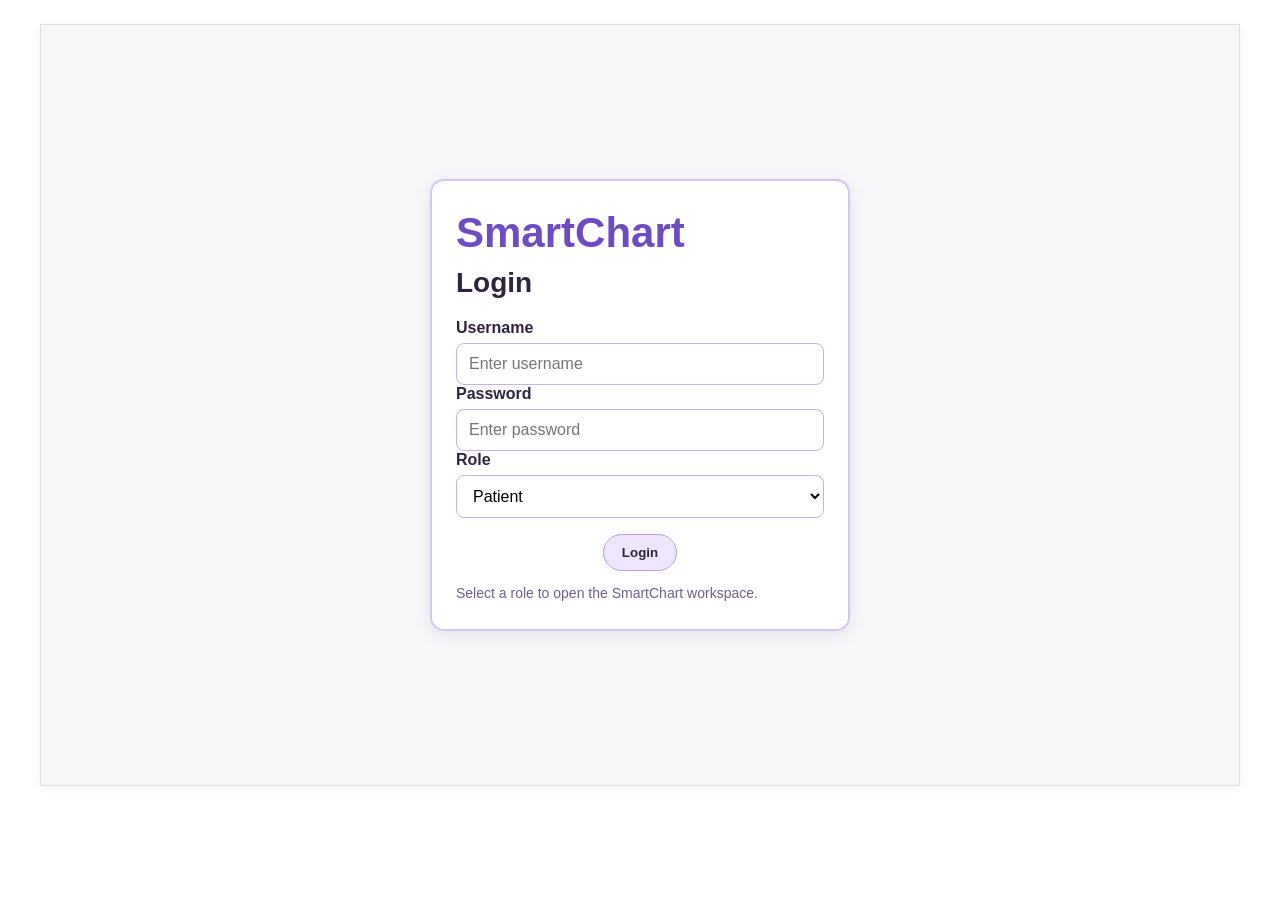
<file: index.html>
<!doctype html>
<html lang="en">
  <head>
    <meta charset="UTF-8" />
    <meta name="viewport" content="width=device-width, initial-scale=1.0" />
    <title>SmartChart - Login</title>
    <link rel="stylesheet" href="css/styles.css" />
    <script src="js/script.js" defer></script>
  </head>
  <body>
    <div class="page-shell">
      <div class="login-page">
        <div class="login-card">
          <h1 class="login-brand">SmartChart</h1>
          <h2>Login</h2>

          <form id="login-form">
            <div class="form-field">
              <label for="username">Username</label>
              <input
                id="username"
                type="text"
                placeholder="Enter username"
                required
              />
            </div>

            <div class="form-field">
              <label for="password">Password</label>
              <input
                id="password"
                type="password"
                placeholder="Enter password"
                required
              />
            </div>

            <div class="form-field">
              <label for="role">Role</label>
              <select id="role" required>
                <option value="patient">Patient</option>
                <option value="provider">Provider</option>
                <option value="admin">Admin Staff</option>
              </select>
            </div>

            <div class="button-row">
              <button type="submit">Login</button>
            </div>
          </form>

          <div class="notice">Select a role to open the SmartChart workspace.</div>
        </div>
      </div>
    </div>
  </body>
</html>
</file>
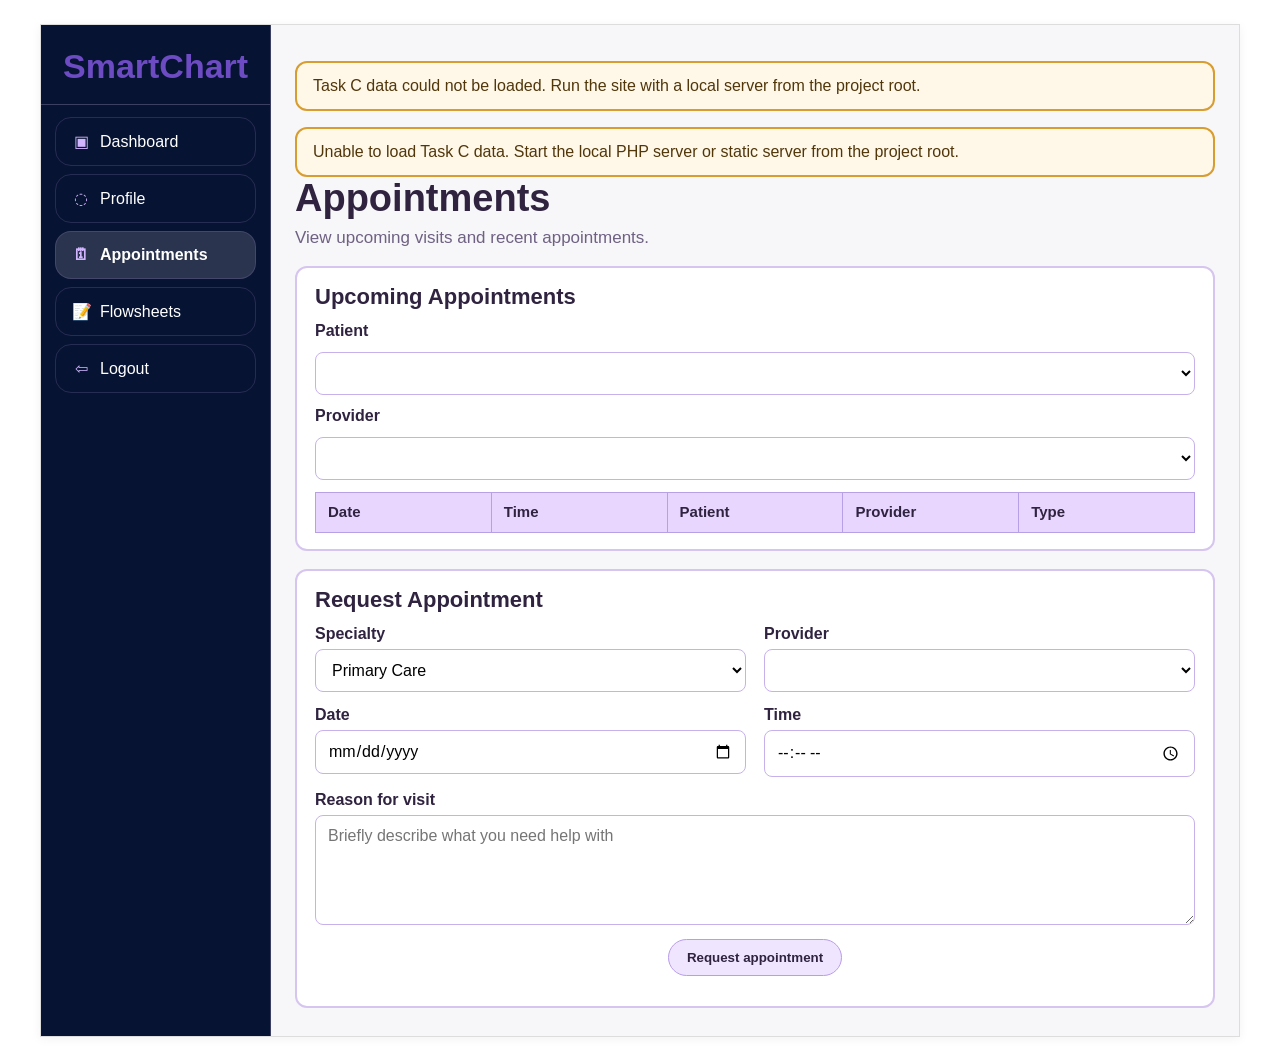
<file: pages/appointments.html>
<!doctype html>
<html lang="en">
  <head>
    <meta charset="UTF-8" />
    <meta name="viewport" content="width=device-width, initial-scale=1.0" />
    <title>Appointments</title>
    <link rel="stylesheet" href="../css/styles.css" />
    <script src="../js/script.js" defer></script>
  </head>
  <body>
    <div class="page-shell">
      <div class="layout">
        <aside class="sidebar">
          <div class="brand">SmartChart</div>
          <a class="nav-item" id="dashboard-link" href="patient.html?role=patient"
            ><span class="nav-icon">▣</span>Dashboard</a
          >
          <a class="nav-item" id="profile-link" href="profile.html?role=patient"
            ><span class="nav-icon">◌</span>Profile</a
          >
          <a
            class="nav-item active"
            id="appointments-link"
            href="appointments.html?role=patient"
            ><span class="nav-icon">🗓</span>Appointments</a
          >
          <a
            class="nav-item"
            id="flowsheets-link"
            href="flowsheets.html?role=patient"
            ><span class="nav-icon">📝</span>Flowsheets</a
          >
          <a class="nav-item" href="../index.html"
            ><span class="nav-icon">⇦</span>Logout</a
          >
        </aside>
        <main class="content">
          <header class="page-header">
            <h1>Appointments</h1>
            <p>View upcoming visits and recent appointments.</p>
          </header>

          <section class="content-card">
            <h2 id="appointments-heading">Upcoming Appointments</h2>
            <div class="toolbar provider-only">
              <label for="appointment-patient-filter">Patient</label>
              <select id="appointment-patient-filter" data-patient-select></select>
              <label for="appointment-provider-filter">Provider</label>
              <select id="appointment-provider-filter"></select>
            </div>
            <table class="styled-table">
              <thead>
                <tr>
                  <th>Date</th>
                  <th>Time</th>
                  <th>Patient</th>
                  <th>Provider</th>
                  <th>Type</th>
                </tr>
              </thead>
              <tbody id="appointments-table"></tbody>
            </table>
          </section>

          <section class="content-card patient-only stack-section">
            <h2>Request Appointment</h2>
            <form id="appointment-request-form" class="form-grid">
              <label>
                Specialty
                <select id="appointment-specialty">
                  <option value="Primary Care">Primary Care</option>
                  <option value="Oncology">Oncology</option>
                  <option value="Hematology">Hematology</option>
                </select>
              </label>
              <label>
                Provider
                <select id="appointment-provider"></select>
              </label>
              <label>
                Date
                <input id="appointment-date" type="date" required />
              </label>
              <label>
                Time
                <input id="appointment-time" type="time" required />
              </label>
              <label class="full">
                Reason for visit
                <textarea id="appointment-reason" placeholder="Briefly describe what you need help with"></textarea>
              </label>
              <div class="form-actions">
                <button type="submit">Request appointment</button>
              </div>
            </form>
            <div id="appointment-request-status" class="notice"></div>
          </section>
        </main>
      </div>
    </div>
  </body>
</html>
</file>
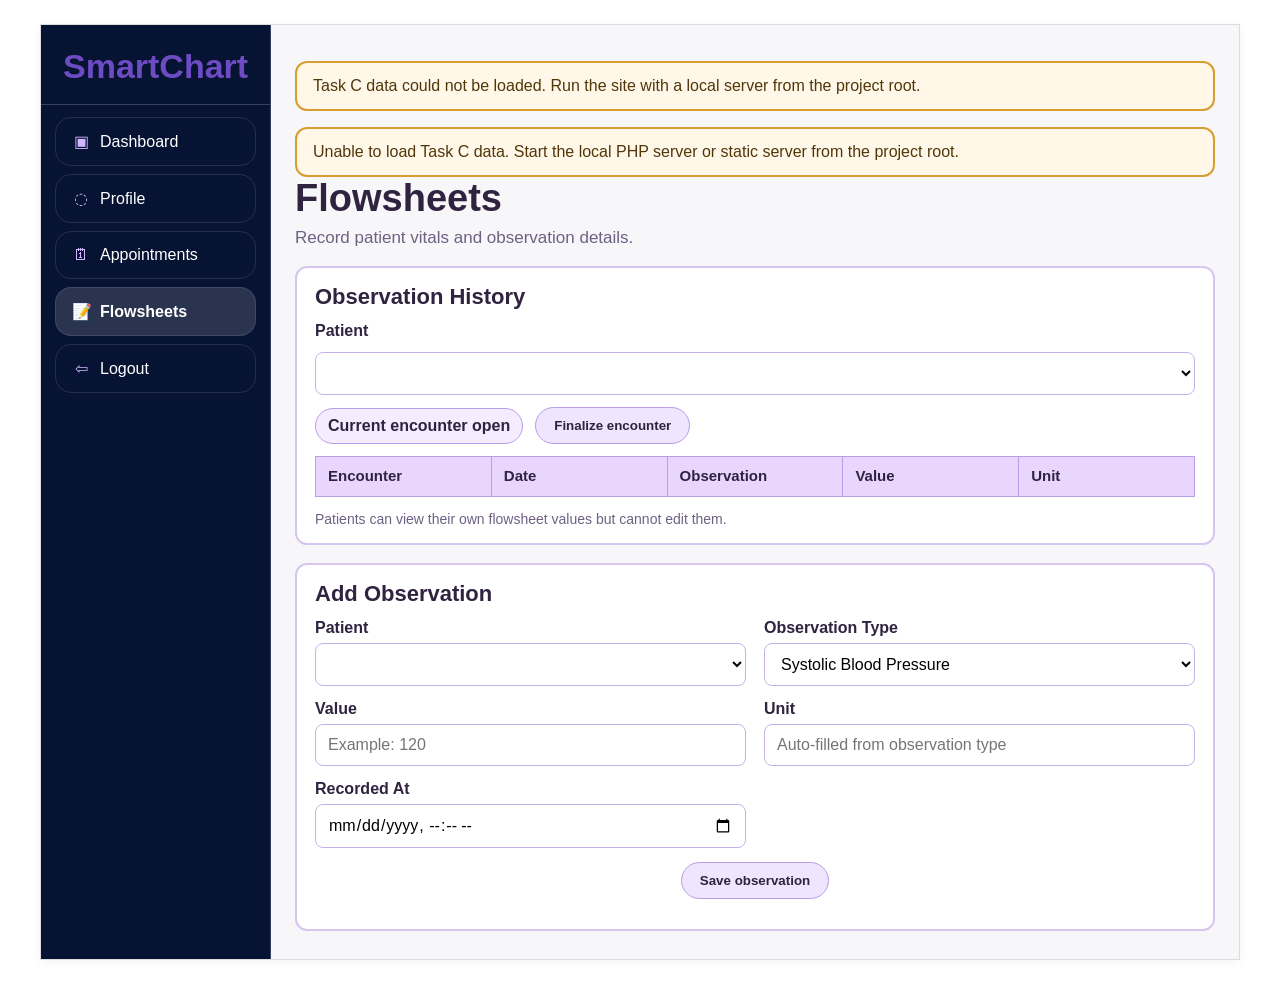
<file: pages/flowsheets.html>
<!doctype html>
<html lang="en">
  <head>
    <meta charset="UTF-8" />
    <meta name="viewport" content="width=device-width, initial-scale=1.0" />
    <title>Flowsheets</title>
    <link rel="stylesheet" href="../css/styles.css" />
    <script src="../js/script.js" defer></script>
  </head>
  <body>
    <div class="page-shell">
      <div class="layout">
        <aside class="sidebar">
          <div class="brand">SmartChart</div>
          <a class="nav-item" id="dashboard-link" href="patient.html?role=patient"
            ><span class="nav-icon">▣</span>Dashboard</a
          >
          <a class="nav-item" id="profile-link" href="profile.html?role=patient"
            ><span class="nav-icon">◌</span>Profile</a
          >
          <a
            class="nav-item"
            id="appointments-link"
            href="appointments.html?role=patient"
            ><span class="nav-icon">🗓</span>Appointments</a
          >
          <a
            class="nav-item active"
            id="flowsheets-link"
            href="flowsheets.html?role=patient"
            ><span class="nav-icon">📝</span>Flowsheets</a
          >
          <a class="nav-item" href="../index.html"
            ><span class="nav-icon">⇦</span>Logout</a
          >
        </aside>
        <main class="content">
          <header class="page-header">
            <h1>Flowsheets</h1>
            <p>Record patient vitals and observation details.</p>
          </header>

          <section class="content-card">
            <h2 id="flowsheets-heading">Observation History</h2>
            <div class="toolbar provider-only">
              <label for="flowsheet-patient-filter">Patient</label>
              <select id="flowsheet-patient-filter" data-patient-select></select>
              <span id="encounter-status" class="status-pill">Current encounter open</span>
              <button type="button" id="finalize-encounter" class="clinical-only">Finalize encounter</button>
            </div>
            <table class="styled-table">
              <thead>
                <tr>
                  <th>Encounter</th>
                  <th>Date</th>
                  <th>Observation</th>
                  <th>Value</th>
                  <th>Unit</th>
                </tr>
              </thead>
              <tbody id="observations-table"></tbody>
            </table>
            <div class="notice patient-only">
              Patients can view their own flowsheet values but cannot edit them.
            </div>
          </section>

          <section class="content-card provider-only clinical-only stack-section">
            <h2>Add Observation</h2>
            <form id="observation-form" class="form-grid">
              <label>
                Patient
                <select id="observation-patient" data-patient-select></select>
              </label>
              <label>
                Observation Type
                <select id="observation-code" required>
                  <option value="Systolic Blood Pressure" data-unit="mm[Hg]" data-example="120">
                    Systolic Blood Pressure
                  </option>
                  <option value="Diastolic Blood Pressure" data-unit="mm[Hg]" data-example="80">
                    Diastolic Blood Pressure
                  </option>
                  <option value="Heart rate" data-unit="/min" data-example="76">
                    Heart Rate
                  </option>
                  <option value="Respiratory rate" data-unit="/min" data-example="16">
                    Respiratory Rate
                  </option>
                  <option value="Body Temperature" data-unit="Cel" data-example="37.0">
                    Body Temperature
                  </option>
                  <option value="Oxygen saturation in Arterial blood" data-unit="%" data-example="98">
                    Oxygen Saturation
                  </option>
                  <option value="Body Weight" data-unit="kg" data-example="72.5">
                    Body Weight
                  </option>
                  <option value="Body Height" data-unit="cm" data-example="170.2">
                    Body Height
                  </option>
                  <option value="Pain severity - 0-10 verbal numeric rating [Score]" data-unit="{score}" data-example="2">
                    Pain Score
                  </option>
                </select>
              </label>
              <label>
                Value
                <input id="observation-value" type="text" placeholder="Example: 120" required />
              </label>
              <label>
                Unit
                <input id="observation-unit" type="text" placeholder="Auto-filled from observation type" required />
              </label>
              <label>
                Recorded At
                <input id="observation-time" type="datetime-local" required />
              </label>
              <div class="form-actions">
                <button type="submit">Save observation</button>
              </div>
            </form>
            <div id="observation-status" class="notice"></div>
            <div id="saved-observation-preview" class="saved-preview hidden"></div>
          </section>
        </main>
      </div>
    </div>
  </body>
</html>
</file>
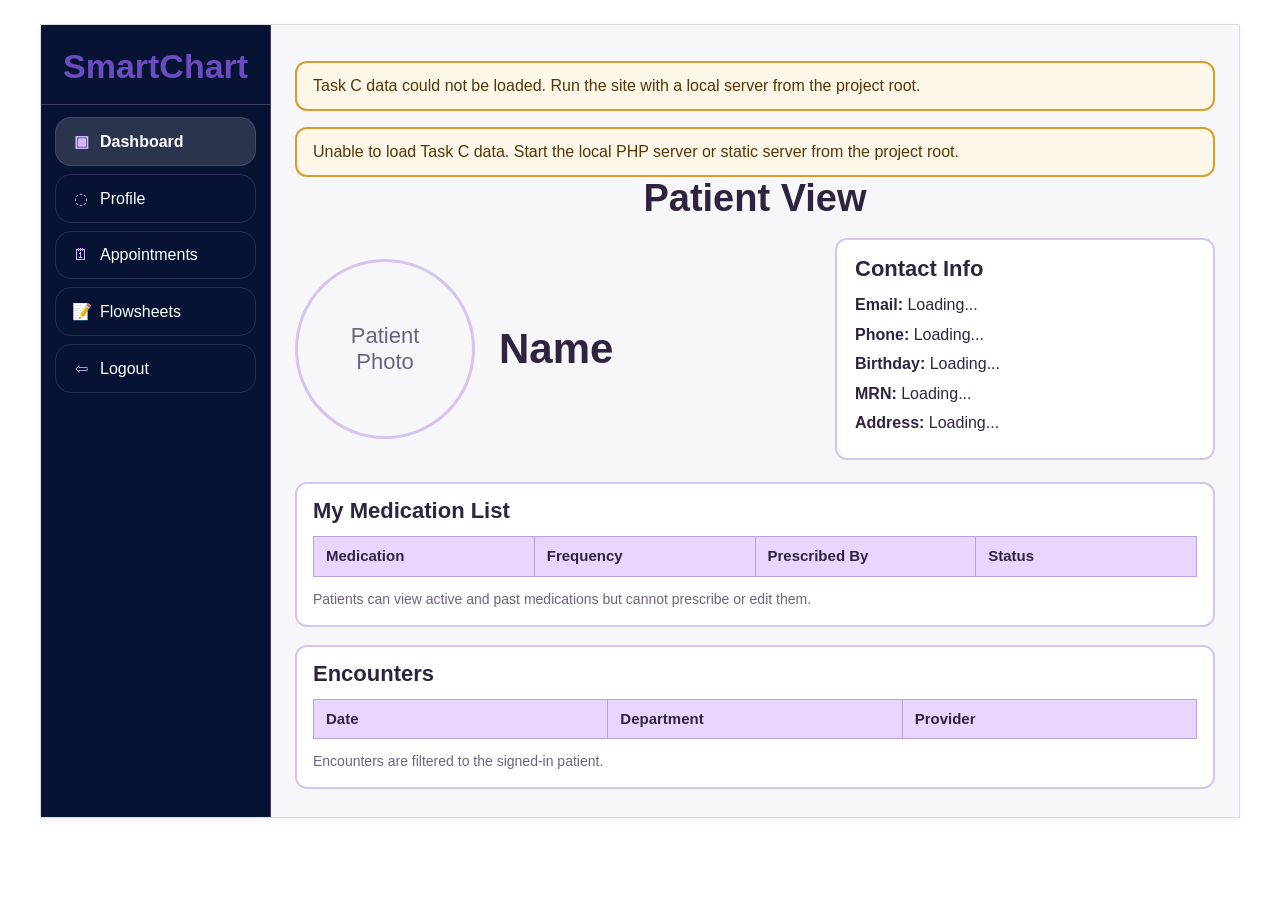
<file: pages/patient.html>
<!doctype html>
<html lang="en">
  <head>
    <meta charset="UTF-8" />
    <meta name="viewport" content="width=device-width, initial-scale=1.0" />
    <title>SmartChart - Patient View</title>
    <link rel="stylesheet" href="../css/styles.css" />
    <script src="../js/script.js" defer></script>
  </head>
  <body>
    <div class="page-shell">
      <div class="layout">
        <aside class="sidebar">
          <div class="brand">SmartChart</div>
          <a
            class="nav-item active"
            id="dashboard-link"
            href="patient.html?role=patient"
            ><span class="nav-icon">▣</span>Dashboard</a
          >
          <a class="nav-item" id="profile-link" href="profile.html?role=patient"
            ><span class="nav-icon">◌</span>Profile</a
          >
          <a
            class="nav-item"
            id="appointments-link"
            href="appointments.html?role=patient"
            ><span class="nav-icon">🗓</span>Appointments</a
          >
          <a
            class="nav-item"
            id="flowsheets-link"
            href="flowsheets.html?role=patient"
            ><span class="nav-icon">📝</span>Flowsheets</a
          >
          <a class="nav-item" href="../index.html"
            ><span class="nav-icon">⇦</span>Logout</a
          >
        </aside>
        <main class="content">
          <h1 class="view-title">Patient View</h1>
          <section class="top-grid">
            <div class="photo-circle">Patient<br />Photo</div>
            <div class="patient-name" id="dashboard-patient-name">Name</div>
            <div class="info-card">
              <h3>Contact Info</h3>
              <div class="info-line">
                <span class="info-label">Email:</span> <span id="dashboard-email">Loading...</span>
              </div>
              <div class="info-line">
                <span class="info-label">Phone:</span> <span id="dashboard-phone">Loading...</span>
              </div>
              <div class="info-line">
                <span class="info-label">Birthday:</span> <span id="dashboard-dob">Loading...</span>
              </div>
              <div class="info-line">
                <span class="info-label">MRN:</span> <span id="dashboard-mrn">Loading...</span>
              </div>
              <div class="info-line">
                <span class="info-label">Address:</span> <span id="dashboard-address">Loading...</span>
              </div>
            </div>
          </section>

          <section class="dual-panels patient-dashboard-panels">
            <div class="panel table-wrap medication-panel">
              <h3>My Medication List</h3>
              <table>
                <thead>
                  <tr>
                    <th>Medication</th>
                    <th>Frequency</th>
                    <th>Prescribed By</th>
                    <th>Status</th>
                  </tr>
                </thead>
                <tbody id="medication-list"></tbody>
              </table>
              <div class="notice">
                Patients can view active and past medications but cannot prescribe or edit them.
              </div>
            </div>

            <div class="panel table-wrap encounter-panel">
              <h3>Encounters</h3>
              <table>
                <thead>
                  <tr>
                    <th>Date</th>
                    <th>Department</th>
                    <th>Provider</th>
                  </tr>
                </thead>
                <tbody id="encounter-list"></tbody>
              </table>
              <div class="notice">
                Encounters are filtered to the signed-in patient.
              </div>
            </div>
          </section>
        </main>
      </div>
    </div>
  </body>
</html>
</file>
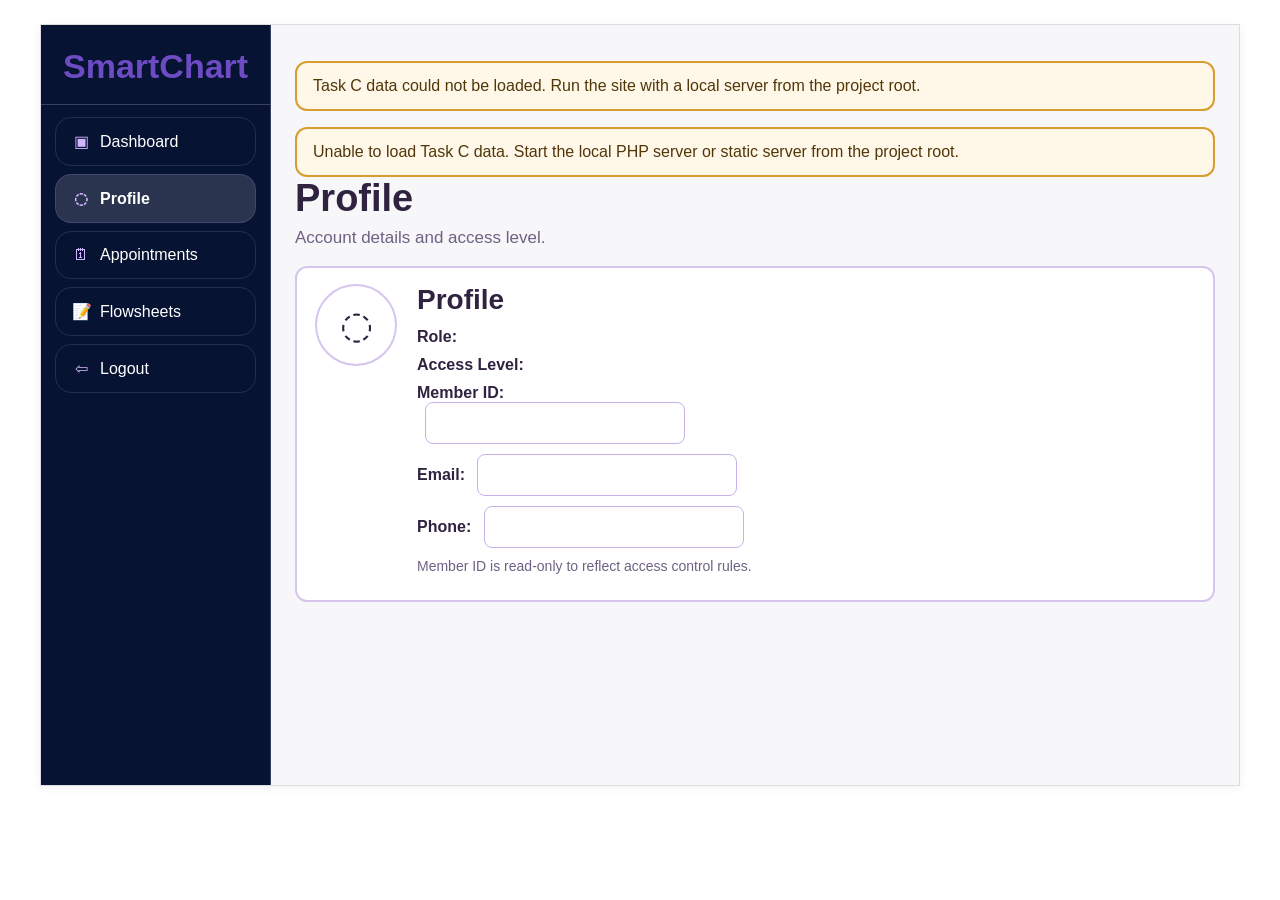
<file: pages/profile.html>
<!doctype html>
<html lang="en">
  <head>
    <meta charset="UTF-8" />
    <meta name="viewport" content="width=device-width, initial-scale=1.0" />
    <title>Profile</title>
    <link rel="stylesheet" href="../css/styles.css" />
    <script src="../js/script.js" defer></script>
  </head>
  <body>
    <div class="page-shell">
      <div class="layout">
        <aside class="sidebar">
          <div class="brand">SmartChart</div>
          <a class="nav-item" id="dashboard-link" href="patient.html?role=patient"
            ><span class="nav-icon">▣</span>Dashboard</a
          >
          <a class="nav-item active" id="profile-link" href="profile.html?role=patient"
            ><span class="nav-icon">◌</span>Profile</a
          >
          <a
            class="nav-item"
            id="appointments-link"
            href="appointments.html?role=patient"
            ><span class="nav-icon">🗓</span>Appointments</a
          >
          <a
            class="nav-item"
            id="flowsheets-link"
            href="flowsheets.html?role=patient"
            ><span class="nav-icon">📝</span>Flowsheets</a
          >
          <a class="nav-item" href="../index.html"
            ><span class="nav-icon">⇦</span>Logout</a
          >
        </aside>
        <main class="content">
        <header class="page-header">
          <h1>Profile</h1>
          <p id="profile-summary">Account details and access level.</p>
        </header>

        <section class="content-card profile-card">
          <div class="profile-avatar" id="profile-avatar">◌</div>
          <div class="profile-info">
            <h2 id="profile-name">Profile</h2>
            <p><strong>Role:</strong> <span id="profile-role"></span></p>
            <p><strong>Access Level:</strong> <span id="profile-access"></span></p>
            <p><strong>Member ID:</strong> <input id="profile-member-id" type="text" readonly /></p>
            <p><strong>Email:</strong> <input id="profile-email" type="email" /></p>
            <p><strong>Phone:</strong> <input id="profile-phone" type="text" /></p>
            <p class="notice">Member ID is read-only to reflect access control rules.</p>
          </div>
        </section>
        </main>
      </div>
    </div>
  </body>
</html>
</file>
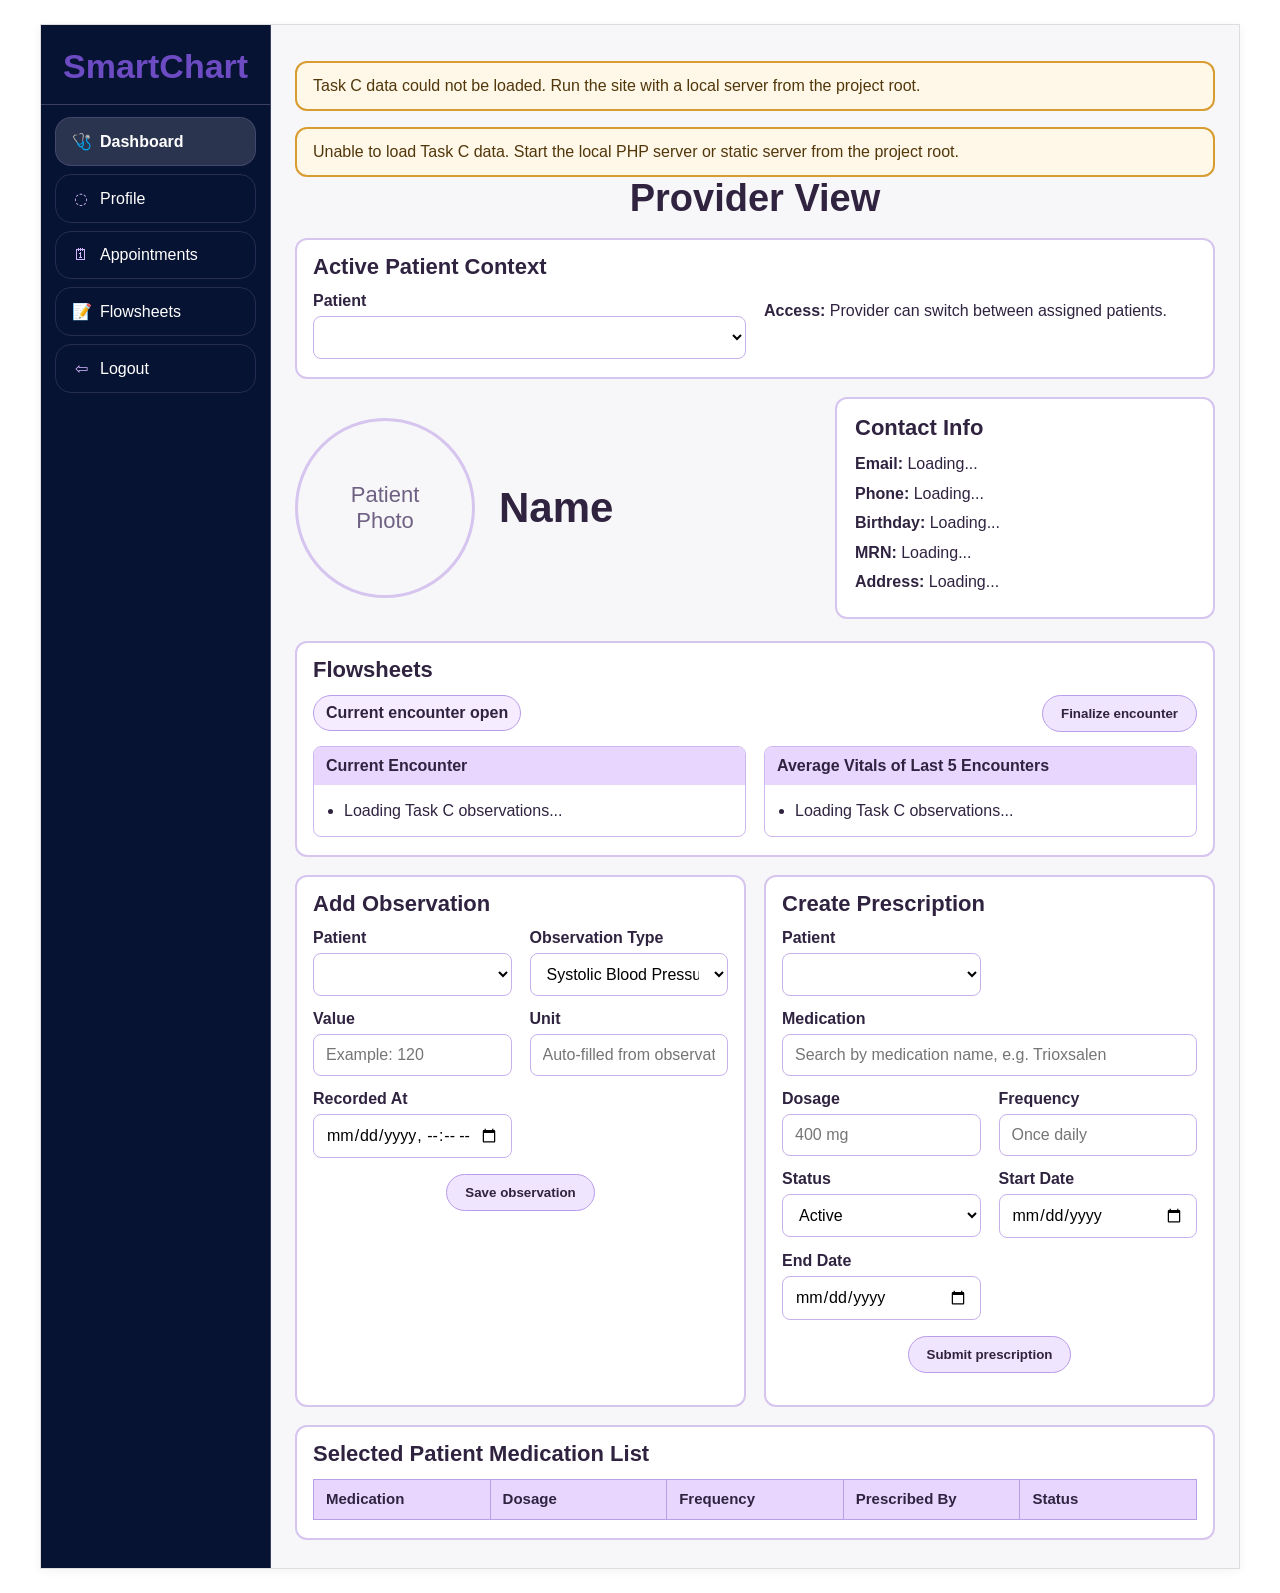
<file: pages/provider.html>
<!doctype html>
<html lang="en">
  <head>
    <meta charset="UTF-8" />
    <meta name="viewport" content="width=device-width, initial-scale=1.0" />
    <title>SmartChart - Provider View</title>
    <link rel="stylesheet" href="../css/styles.css" />
    <script src="../js/script.js" defer></script>
  </head>
  <body>
    <div class="page-shell">
      <div class="layout">
        <aside class="sidebar">
          <div class="brand">SmartChart</div>
          <a
            class="nav-item active"
            id="dashboard-link"
            href="provider.html?role=provider"
            ><span class="nav-icon">🩺</span>Dashboard</a
          >
          <a
            class="nav-item"
            id="profile-link"
            href="profile.html?role=provider"
            ><span class="nav-icon">◌</span>Profile</a
          >
          <a
            class="nav-item"
            id="appointments-link"
            href="appointments.html?role=provider"
            ><span class="nav-icon">🗓</span>Appointments</a
          >
          <a
            class="nav-item"
            id="flowsheets-link"
            href="flowsheets.html?role=provider"
            ><span class="nav-icon">📝</span>Flowsheets</a
          >
          <a class="nav-item" href="../index.html"
            ><span class="nav-icon">⇦</span>Logout</a
          >
        </aside>
        <main class="content">
          <h1 class="view-title" id="workspace-title">Provider View</h1>
          <section class="panel patient-context">
            <h3>Active Patient Context</h3>
            <div class="form-grid">
              <div class="form-field">
                <label for="active-patient">Patient</label>
                <select id="active-patient" data-patient-select></select>
              </div>
              <div class="info-line" id="active-context-note">
                <span class="info-label">Access:</span>
                Provider can switch between assigned patients.
              </div>
            </div>
          </section>
          <section class="top-grid">
            <div class="photo-circle">Patient<br />Photo</div>
            <div class="patient-name" id="dashboard-patient-name">Name</div>
            <div class="info-card">
              <h3>Contact Info</h3>
              <div class="info-line">
                <span class="info-label">Email:</span> <span id="dashboard-email">Loading...</span>
              </div>
              <div class="info-line">
                <span class="info-label">Phone:</span> <span id="dashboard-phone">Loading...</span>
              </div>
              <div class="info-line">
                <span class="info-label">Birthday:</span> <span id="dashboard-dob">Loading...</span>
              </div>
              <div class="info-line">
                <span class="info-label">MRN:</span> <span id="dashboard-mrn">Loading...</span>
              </div>
              <div class="info-line">
                <span class="info-label">Address:</span> <span id="dashboard-address">Loading...</span>
              </div>
            </div>
          </section>

          <section class="panel" style="margin-bottom: 18px">
            <h3>Flowsheets</h3>
            <div class="encounter-toolbar">
              <span id="encounter-status" class="status-pill">Current encounter open</span>
              <button type="button" id="finalize-encounter" class="clinical-only">Finalize encounter</button>
            </div>
            <div class="metrics-grid">
              <div class="metric-card">
                <div class="metric-head">Current Encounter</div>
                <div class="metric-body">
                  <ul class="metric-list" id="current-vitals-list">
                    <li>Loading Task C observations...</li>
                  </ul>
                </div>
              </div>
              <div class="metric-card">
                <div class="metric-head">
                  Average Vitals of Last 5 Encounters
                </div>
                <div class="metric-body">
                  <ul class="metric-list" id="average-vitals-list">
                    <li>Loading Task C observations...</li>
                  </ul>
                </div>
              </div>
            </div>
          </section>

          <section class="dual-panels clinical-only">
            <div class="form-card panel">
              <h3>Add Observation</h3>
              <form id="observation-form">
                <div class="form-grid">
                  <div class="form-field">
                    <label for="observation-patient">Patient</label>
                    <select id="observation-patient" data-patient-select></select>
                  </div>
                  <div class="form-field">
                    <label for="observation-code">Observation Type</label>
                    <select id="observation-code" required>
                      <option value="Systolic Blood Pressure" data-unit="mm[Hg]" data-example="120">
                        Systolic Blood Pressure
                      </option>
                      <option value="Diastolic Blood Pressure" data-unit="mm[Hg]" data-example="80">
                        Diastolic Blood Pressure
                      </option>
                      <option value="Heart rate" data-unit="/min" data-example="76">
                        Heart Rate
                      </option>
                      <option value="Respiratory rate" data-unit="/min" data-example="16">
                        Respiratory Rate
                      </option>
                      <option value="Body Temperature" data-unit="Cel" data-example="37.0">
                        Body Temperature
                      </option>
                      <option value="Oxygen saturation in Arterial blood" data-unit="%" data-example="98">
                        Oxygen Saturation
                      </option>
                      <option value="Body Weight" data-unit="kg" data-example="72.5">
                        Body Weight
                      </option>
                      <option value="Body Height" data-unit="cm" data-example="170.2">
                        Body Height
                      </option>
                      <option value="Pain severity - 0-10 verbal numeric rating [Score]" data-unit="{score}" data-example="2">
                        Pain Score
                      </option>
                    </select>
                  </div>
                  <div class="form-field">
                    <label for="observation-value">Value</label>
                    <input id="observation-value" type="text" placeholder="Example: 120" required />
                  </div>
                  <div class="form-field">
                    <label for="observation-unit">Unit</label>
                    <input id="observation-unit" type="text" placeholder="Auto-filled from observation type" required />
                  </div>
                  <div class="form-field">
                    <label for="observation-time">Recorded At</label>
                    <input id="observation-time" type="datetime-local" />
                  </div>
                </div>
                <div class="button-row">
                  <button type="submit">Save observation</button>
                </div>
              </form>
              <div id="observation-status" class="notice"></div>
              <div id="saved-observation-preview" class="saved-preview hidden"></div>
            </div>

            <div class="form-card panel">
              <h3>Create Prescription</h3>
              <form id="prescription-form">
                <div class="form-grid">
                  <div class="form-field">
                    <label for="prescription-patient">Patient</label>
                    <select id="prescription-patient" data-patient-select></select>
                  </div>
                  <div class="form-field full">
                    <label for="medication">Medication</label>
                    <input
                      id="medication"
                      type="search"
                      list="medication-options"
                      placeholder="Search by medication name, e.g. Trioxsalen"
                      autocomplete="off"
                      required
                    />
                    <datalist id="medication-options"></datalist>
                  </div>
                  <div class="form-field">
                    <label for="dosage">Dosage</label>
                    <input id="dosage" type="text" placeholder="400 mg" />
                  </div>
                  <div class="form-field">
                    <label for="frequency">Frequency</label>
                    <input
                      id="frequency"
                      type="text"
                      placeholder="Once daily"
                    />
                  </div>
                  <div class="form-field">
                    <label for="status">Status</label>
                    <select id="status">
                      <option>Active</option>
                      <option>Pending</option>
                      <option>Stopped</option>
                    </select>
                  </div>
                  <div class="form-field">
                    <label for="start-date">Start Date</label>
                    <input id="start-date" type="date" />
                  </div>
                  <div class="form-field">
                    <label for="end-date">End Date</label>
                    <input id="end-date" type="date" />
                  </div>
                </div>
                <div class="button-row">
                  <button type="submit" id="prescription-submit">Submit prescription</button>
                </div>
              </form>
              <div id="interaction-warning" class="warning-box hidden">
                <strong>Drug interaction warning:</strong>
                <span id="interaction-message"></span>
                <div class="button-row">
                  <button type="button" id="revise-prescription">Revise</button>
                  <button type="button" id="override-prescription">Override warning</button>
                </div>
              </div>
              <div id="prescription-status" class="notice"></div>
            </div>
          </section>

          <section class="panel table-wrap stack-section">
            <h3>Selected Patient Medication List</h3>
            <table>
              <thead>
                <tr>
                  <th>Medication</th>
                  <th>Dosage</th>
                  <th>Frequency</th>
                  <th>Prescribed By</th>
                  <th>Status</th>
                </tr>
              </thead>
              <tbody id="medication-list"></tbody>
            </table>
          </section>
        </main>
      </div>
    </div>
  </body>
</html>
</file>
<file: css/styles.css>
:root {
  --page: #ffffff;
  --surface: #f7f6f8;
  --panel: #ffffff;
  --sidebar: #071332;
  --sidebar-active: rgba(255, 255, 255, 0.14);
  --border: #d6c5ef;
  --text: #2f2340;
  --muted: #6e6184;
  --button: #efe5ff;
  --button-border: #b99de9;
  --table-head: #e8d6ff;
  --brand: #6d4bc3;
}

* {
  box-sizing: border-box;
}

body {
  margin: 0;
  font-family: Arial, Helvetica, sans-serif;
  color: var(--text);
  background: var(--page);
}

.page-shell {
  width: 1200px;
  max-width: 96%;
  margin: 24px auto;
  border: 1px solid #ddd;
  box-shadow: 0 2px 10px rgba(0, 0, 0, 0.05);
  background: #fff;
}

.layout {
  display: grid;
  grid-template-columns: 230px minmax(0, 1fr);
  min-height: 760px;
}

.sidebar {
  background: var(--sidebar);
  color: #fff;
  border-right: 1px solid rgba(214, 197, 239, 0.25);
}

.brand {
  padding: 22px 22px 18px;
  font-size: 34px;
  font-weight: 700;
  color: var(--brand);
  border-bottom: 1px solid rgba(214, 197, 239, 0.25);
}

.nav-item {
  display: flex;
  align-items: center;
  gap: 10px;
  margin: 0 14px 8px;
  padding: 14px 16px;
  color: #fff;
  text-decoration: none;
  border: 1px solid rgba(185, 157, 233, 0.18);
  border-radius: 16px;
}

.nav-item:first-of-type {
  margin-top: 12px;
}

.nav-item:hover,
.nav-item.active {
  background: var(--sidebar-active);
  font-weight: 700;
}

.nav-icon {
  width: 18px;
  text-align: center;
  color: #d1b5ff;
}

.content {
  min-width: 0;
  padding: 20px 24px 28px;
  background: var(--surface);
}

.view-title {
  margin: 0 0 18px;
  text-align: center;
  font-size: 38px;
}

.page-header {
  margin-bottom: 18px;
}

.page-header h1 {
  margin: 0 0 8px;
  font-size: 38px;
}

.page-header p {
  margin: 0;
  color: var(--muted);
  font-size: 17px;
}

.top-grid {
  display: grid;
  grid-template-columns: 180px 1fr 380px;
  gap: 24px;
  align-items: center;
  margin-bottom: 22px;
}

.photo-circle {
  width: 180px;
  height: 180px;
  border: 3px solid var(--border);
  border-radius: 50%;
  display: flex;
  align-items: center;
  justify-content: center;
  text-align: center;
  font-size: 22px;
  color: var(--muted);
  margin: 0 auto;
}

.patient-name {
  align-self: center;
  font-size: 42px;
  font-weight: 700;
}

.info-card,
.panel,
.form-card,
.content-card {
  background: var(--panel);
  border: 2px solid var(--border);
  border-radius: 12px;
  min-width: 0;
}

.info-card,
.content-card {
  padding: 16px 18px;
}

.panel {
  padding: 14px 16px 18px;
}

.info-card h3,
.panel h3,
.form-card h3,
.content-card h2 {
  margin: 0 0 12px;
  font-size: 22px;
}

.info-line {
  margin: 8px 0;
  line-height: 1.35;
}

.info-label {
  font-weight: 700;
}

.dual-panels,
.metrics-grid {
  display: grid;
  grid-template-columns: repeat(2, minmax(0, 1fr));
  gap: 18px;
}

.patient-dashboard-panels {
  display: flex;
  flex-direction: column;
}

.medication-panel,
.encounter-panel {
  grid-column: 1 / -1;
}

.table-wrap {
  overflow-x: auto;
}

.table-wrap table,
.styled-table {
  width: 100%;
  border-collapse: collapse;
  margin-top: 10px;
  table-layout: fixed;
}

.table-wrap th,
.table-wrap td,
.styled-table th,
.styled-table td {
  border: 1px solid #b8a0e6;
  padding: 10px 12px;
  text-align: left;
  font-size: 15px;
  line-height: 1.25;
  overflow-wrap: anywhere;
  vertical-align: middle;
}

.table-wrap th,
.styled-table th {
  background: var(--table-head);
}

.button-row {
  text-align: center;
  margin-top: 16px;
}

button,
.button {
  background: var(--button);
  border: 1px solid var(--button-border);
  color: var(--text);
  padding: 10px 18px;
  border-radius: 999px;
  cursor: pointer;
  font-weight: 700;
}

.form-grid {
  display: grid;
  grid-template-columns: repeat(2, minmax(0, 1fr));
  gap: 14px 18px;
}

.form-field,
.content-card .form-grid > label {
  display: flex;
  flex-direction: column;
  gap: 6px;
  min-width: 0;
}

.form-field.full,
.full,
.form-actions {
  grid-column: 1 / -1;
}

.form-actions {
  text-align: center;
}

label {
  font-weight: 700;
}

input,
select,
textarea {
  width: 100%;
  min-width: 0;
  padding: 11px 12px;
  border: 1px solid #c7b1eb;
  border-radius: 8px;
  font: inherit;
  font-weight: 400;
  background: #fff;
}

textarea {
  min-height: 110px;
  resize: vertical;
}

.metric-card {
  border: 1px solid #cdb7ee;
  border-radius: 8px;
  overflow: hidden;
  background: #fff;
}

.metric-head {
  background: var(--table-head);
  font-weight: 700;
  padding: 10px 12px;
}

.metric-body {
  padding: 12px;
}

.metric-list {
  margin: 0;
  padding-left: 18px;
  line-height: 1.7;
}

.notice {
  margin-top: 14px;
  font-size: 14px;
  color: var(--muted);
}

.toolbar {
  display: flex;
  align-items: center;
  gap: 12px;
  margin-bottom: 12px;
  flex-wrap: wrap;
}

.toolbar label {
  margin: 0;
}

.stack-section {
  margin-top: 18px;
}

.patient-context {
  margin-bottom: 18px;
}

.encounter-toolbar {
  display: flex;
  align-items: center;
  justify-content: space-between;
  gap: 12px;
  margin-bottom: 14px;
}

.status-pill {
  display: inline-flex;
  align-items: center;
  min-height: 36px;
  padding: 6px 12px;
  border: 1px solid #b99de9;
  border-radius: 999px;
  background: #f5edff;
  font-weight: 700;
}

.warning-box {
  margin-top: 16px;
  padding: 14px 16px;
  border: 2px solid #d79d30;
  border-radius: 12px;
  background: #fff8e8;
  color: #51360a;
}

.saved-preview {
  margin-top: 14px;
  padding: 12px 14px;
  border: 2px solid #9cc9a7;
  border-radius: 12px;
  background: #f0fff4;
}

.local-observation {
  background: #f0fff4;
}

.row-badge {
  display: inline-block;
  margin-left: 8px;
  padding: 2px 8px;
  border-radius: 999px;
  background: #dff5e6;
  color: #255c34;
  font-size: 12px;
  font-weight: 700;
  line-height: 1.4;
  vertical-align: middle;
  white-space: nowrap;
}

.hidden,
[hidden] {
  display: none !important;
}

.profile-info input {
  margin-left: 8px;
  max-width: 260px;
}

.profile-card {
  display: flex;
  gap: 20px;
  align-items: flex-start;
}

.profile-avatar {
  width: 82px;
  height: 82px;
  border: 2px solid var(--border);
  border-radius: 50%;
  display: flex;
  align-items: center;
  justify-content: center;
  font-size: 38px;
  background: #fff;
  flex: 0 0 auto;
}

.profile-info h2 {
  margin: 0 0 12px;
  font-size: 28px;
}

.profile-info p {
  margin: 10px 0;
}

.login-page {
  display: flex;
  justify-content: center;
  align-items: center;
  min-height: 760px;
  background: var(--surface);
}

.login-card {
  width: 420px;
  max-width: 90%;
  background: #fff;
  border: 2px solid var(--border);
  border-radius: 14px;
  padding: 28px 24px;
  box-shadow: 0 4px 18px rgba(0, 0, 0, 0.08);
}

.login-brand {
  margin: 0 0 10px;
  font-size: 42px;
  color: var(--brand);
}

.login-card h2 {
  margin: 0 0 20px;
  font-size: 28px;
}

@media (max-width: 900px) {
  .layout,
  .top-grid,
  .dual-panels,
  .metrics-grid,
  .form-grid {
    grid-template-columns: 1fr;
  }

  .sidebar {
    border-right: none;
    border-bottom: 1px solid rgba(214, 197, 239, 0.25);
  }

  .patient-name {
    text-align: center;
  }
}
</file>
